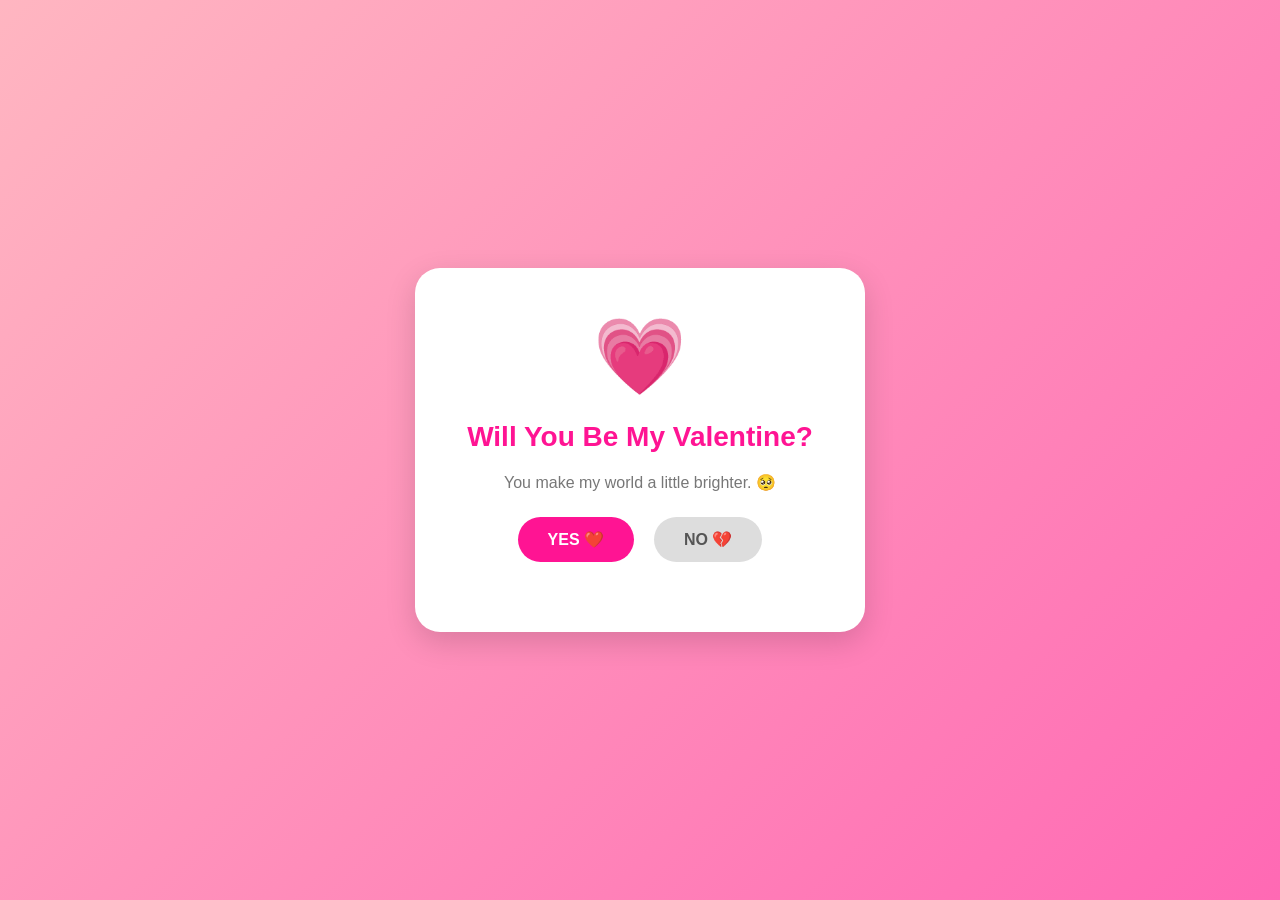
<file: index.html>
<!DOCTYPE html>
<html lang="en">
<head>
    <meta charset="UTF-8">
    <meta name="viewport" content="width=device-width, initial-scale=1.0">
    <title>Valentine's Day ❤️</title>
    <link rel="stylesheet" href="style.css">
</head>

<body>

    <div class="container">

        <div class="heart">💗</div>

        <h1>Will You Be My Valentine?</h1>

        <p>You make my world a little brighter. 🥺</p>

        <div class="buttons">
            <button id="yesBtn" href = "happy.html">YES ❤️</button>
            <button id="noBtn">NO 💔</button>
        </div>

        <p id="message"></p>

    </div>

    <script src="script.js"></script>

</body>
</html>
</file>
<file: style.css>
* {
    margin: 0;
    padding: 0;
    box-sizing: border-box;
}

body {
    min-height: 100vh;
    display: flex;
    justify-content: center;
    align-items: center;
    font-family: Arial, sans-serif;
    background: linear-gradient(135deg, #ffb6c1, #ff69b4);
    overflow: hidden;
}

.container {
    background: white;
    padding: 45px 25px;
    width: 90%;
    max-width: 450px;
    border-radius: 25px;
    text-align: center;
    box-shadow: 0 10px 30px rgba(0,0,0,0.15);
    position: relative;
    z-index: 1;
}

.heart {
    font-size: 75px;
    animation: heartbeat 1s infinite;
}

h1 {
    color: #ff1493;
    font-size: 28px;
    margin: 20px 0;
}

p {
    color: #777;
    margin-bottom: 25px;
}

.buttons {
    display: flex;
    justify-content: center;
    align-items: center;
    gap: 20px;
}

button {
    border: none;
    border-radius: 30px;
    padding: 13px 30px;
    font-size: 16px;
    font-weight: bold;
    cursor: pointer;
    transition: font-size 0.3s, padding 0.3s;
}

#yesBtn {
    background: #ff1493;
    color: white;
    position: relative;
    z-index: 5;
}

#noBtn {
    background: #ddd;
    color: #555;
}

#message {
    color: #ff1493;
    font-weight: bold;
    margin-top: 20px;
}

@keyframes heartbeat {
    0%, 100% {
        transform: scale(1);
    }
    50% {
        transform: scale(1.2);
    }

}


 yesBtn.fullscreen {
    position: fixed;
    top: 0;
    left: 0;
    width: 100vw;
    height: 100vh;
    border-radius: 0;
    font-size: 45px !important;
    padding: 0;
    z-index: 9999;
    transition: all 0.5s ease;
}
</file>
